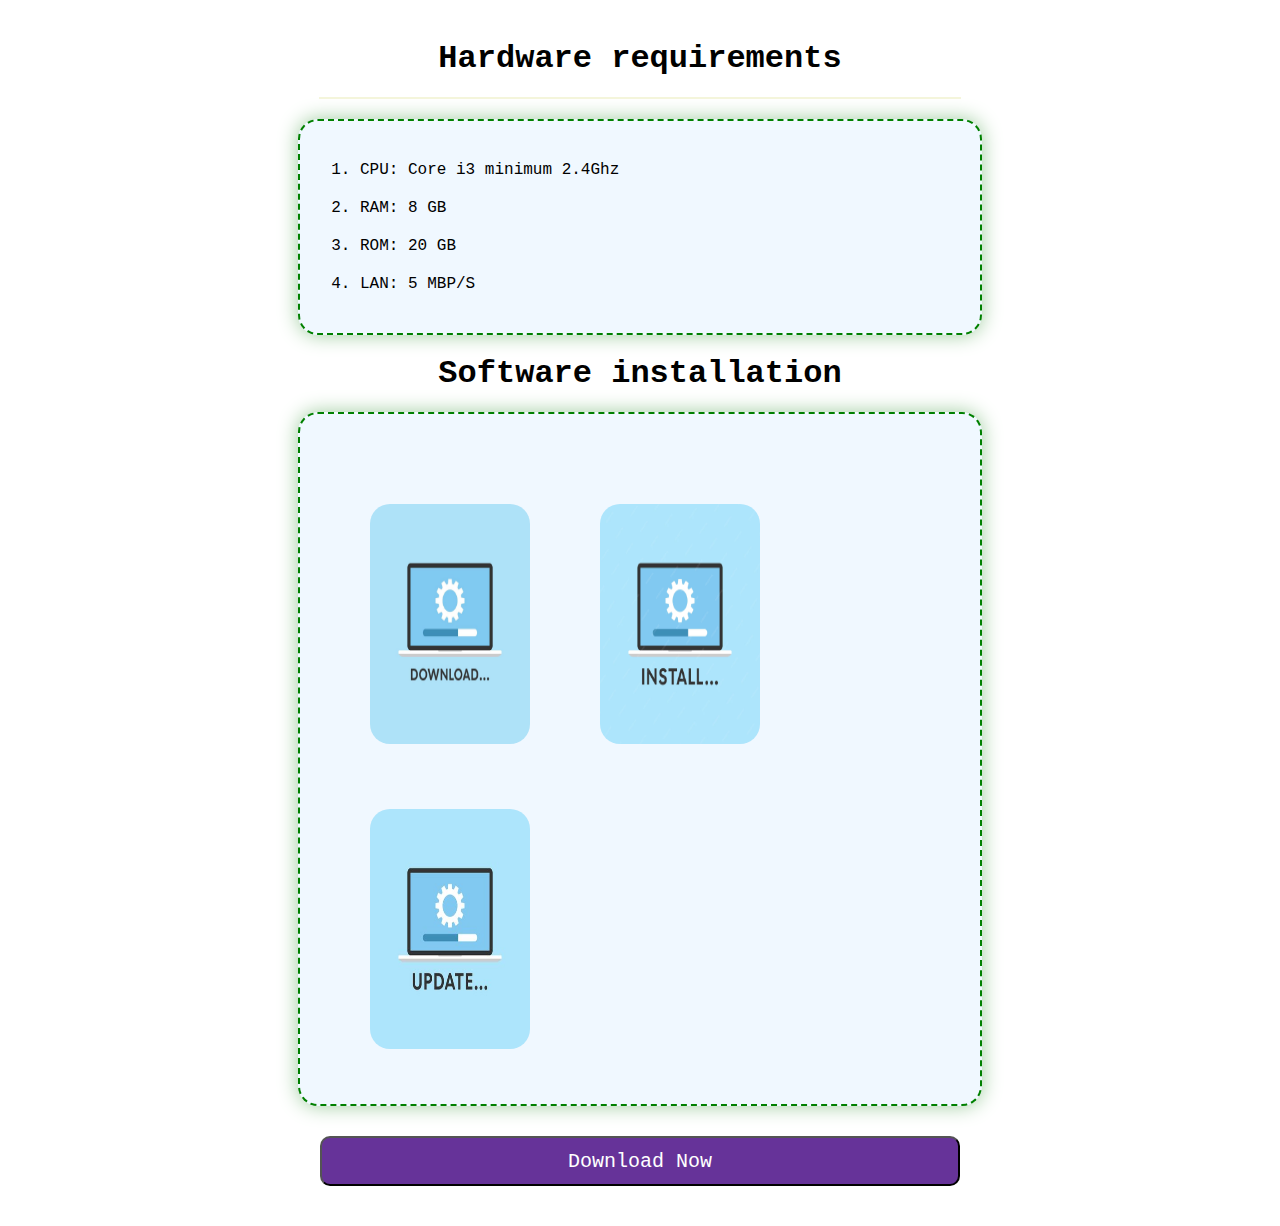
<file: index.html>
<!DOCTYPE html>
<html lang="en">
<head>
    <meta charset="UTF-8">
    <meta name="viewport" content="width=device-width, initial-scale=1.0">
    <title>Borders Challenge</title>
    <link rel="stylesheet" href="index.css">
</head>
<body>
    <h1>Hardware requirements</h1>
    <hr>
    <div class="requirements">
        <ol>
            <li>CPU: Core i3 minimum 2.4Ghz</li>
            <li>RAM: 8 GB</li>
            <li>ROM: 20 GB</li>
            <li id="lan">LAN: 5 MBP/S</li>
        </ol>
    </div>
    <h1>Software installation</h1>
    <div class="installation">
        <section class="image">
            <img class="firstStep" src="./images/1.jpg">
            <img class="secondStep" src="./images/2.jpg">
            <img class="thirdStep" src="./images/3.jpg">
        </section>
    </div>
    <section>
        <a href="./images/3.jpg" download><button type="button" >Download Now</button></a>
    </section>
</body>
</html>
</file>
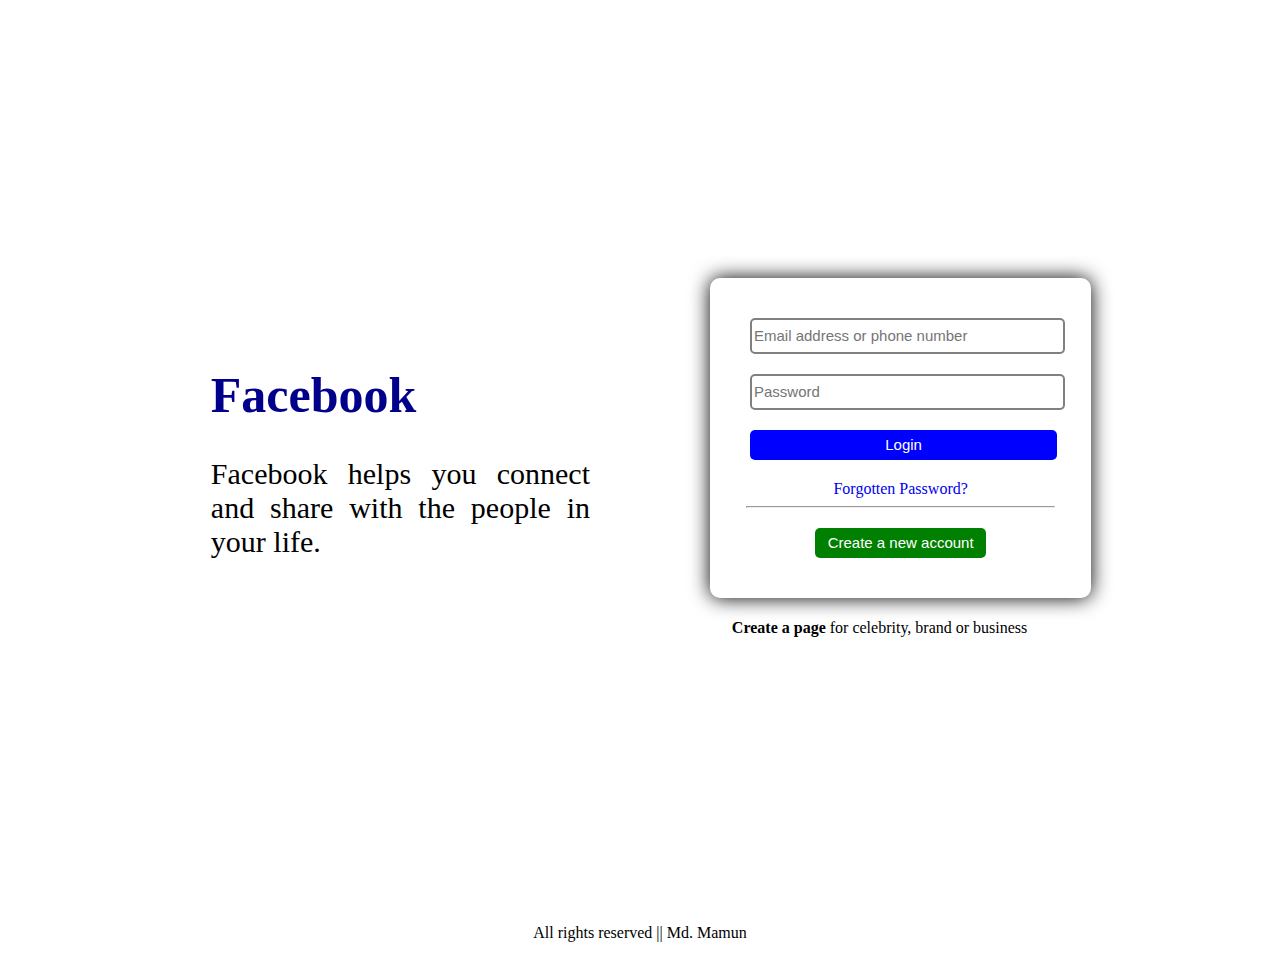
<file: facebook/index.html>
<!DOCTYPE html>
<html lang="en">
<head>
    <meta charset="UTF-8">
    <meta name="viewport" content="width=device-width, initial-scale=1.0">
    <title>Facebook Login Page</title>
    <link rel="stylesheet" href="index.css">
    <link rel="shortcut icon" href="./icons8-facebook-16.png" type="image/x-icon">
</head>
<body>
    <div class="container">
        <div class="first-div">
            <h1>Facebook</h1>
            <h2>Facebook helps you connect and share with the people in your life.</h2>
        </div>
        <div class="second-div">
            <form>
                <div class="form">
                    <input class="form-content"  type="email" placeholder="Email address or phone number">
                    <input  class="form-content" type="password" placeholder="Password">
                    <input class="form-content btn"  type="submit" value="Login">
                    <a href="#">Forgotten Password?</a>
                    <hr>
                    <button class="form-content btn-green" type="button" value="Create a new account">Create a new account</button>
                </div>
                <h4><strong>Create a page </strong>for celebrity, brand or business</h4>

            </form>
    </div>
    </div>
    <footer>
        <p>All rights reserved || Md. Mamun </p>
    </footer>
</body>
</html>
</file>
<file: index.css>
*{
    margin: 20px auto;
    font-family: 'Courier New', Courier, monospace;
}
.requirements, .installation{
    height: auto;
    width: 50%;
    background-color: aliceblue;
    border: 2px dashed green;
    border-radius: 20px;
    padding: 20px;
    box-shadow: 0px 0px 20px rgb(157, 203, 157);
}
h1{
    text-align: center;
}
hr{
    width: 50%;
    border: 1px solid beige;
}
/* Software Installation */
.image{
    width: 100%;
    height: 300px;
    border-radius: 20px;
    display: inline-block;
    padding: 20px;
}
.firstStep, .secondStep, .thirdStep{
    width: 25%;
    margin: 30px;
    height: 80%;
    background-size: cover;
    border-radius: 20px;
}
button{
    margin-top: 30px;
    background-color: rebeccapurple;
    width: 50%;
    height: 50px;
    display: block;
    text-align: center;
    border-radius: 10px;
}
button, a{
    text-decoration: none;
    color: white;
    font-size: 20px;
}
/* #lan{
    display: none;
} */
</file>
<file: facebook/index.css>
.container{
    display: flex;
    justify-content: center;
    align-items: center;
    height: 100vh;
    width: 100%;
}

.first-div,  .second-div{
    display: inline-block;
    width: 30%;
    height: auto;
    margin: auto 30px;
    padding: 20px;
}
.form{
    display: block;
    width: 90%;
    margin: 20px;
    box-shadow: 0 0 20px;
    border-radius: 10px;
    padding: 20px;
    background-color: white;
}
.form-content{
    display: block;
    width: 90%;
    height: 30px;
    font-size: 15px;
    border-radius: 5px;
    margin: 20px;
    border: 2px solid grey;
}
.btn{
    background-color: blue;
    color: white;
    border: none;
}
.btn-green{
    background-color: green;
    color: white;
    border: none;
    width: 50%;
    margin: 20px auto;
}
a{
    text-decoration: none;
    display: block;
    text-align: center;
}
hr{
    width: 90%;
}
h1{
    font-size: 50px;
    color: darkblue;
}
h2{
    font-size: 30px;
    font-weight: 400;
    text-align: justify;
}
h4, p{
    display: block;
    font-weight: 400;
    text-align: center;
}
</file>
